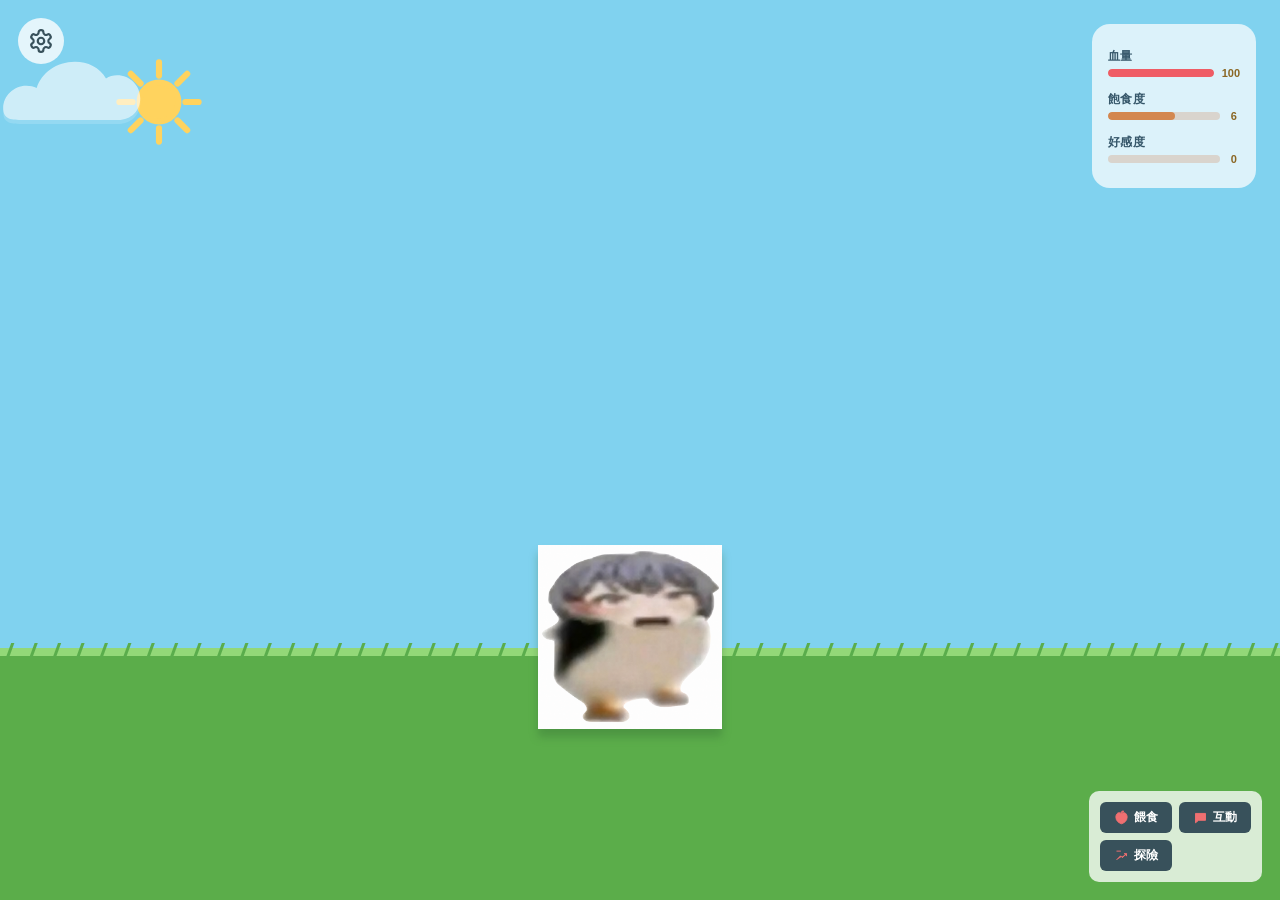
<file: index.html>
<!doctype html>
<html lang="zh-Hant">
  <head>
    <meta charset="UTF-8" />
    <meta name="viewport" content="width=device-width, initial-scale=1.0" />
    <meta name="color-scheme" content="light only" />
    <meta name="supported-color-schemes" content="light" />
    <meta name="theme-color" content="#80d2ef" />
    <meta name="description" content="Gugagame 是一款可愛的企鵝桌寵遊戲：陪企鵝散步、跳躍、餵食，照顧牠的血量、飽食度與好感度，小心別讓牠摔傷。打開瀏覽器就能玩。" />
    <meta name="robots" content="index, follow" />
    <link rel="canonical" href="https://gugagame.luecat.com/" />
    <meta property="og:site_name" content="Gugagame" />
    <meta property="og:title" content="Gugagame" />
    <meta property="og:description" content="Gugagame 是一款可愛的企鵝桌寵遊戲：陪企鵝散步、跳躍、餵食，照顧牠的血量、飽食度與好感度。打開瀏覽器就能玩。" />
    <meta property="og:type" content="website" />
    <meta property="og:url" content="https://gugagame.luecat.com/" />
    <meta property="og:locale" content="zh_TW" />
    <meta property="og:image" content="https://gugagame.luecat.com/image/gugugaga-sing.png" />
    <meta property="og:image:alt" content="Gugagame 的企鵝" />
    <meta name="twitter:card" content="summary" />
    <meta name="twitter:title" content="Gugagame" />
    <meta name="twitter:description" content="可愛的企鵝桌寵遊戲：散步、跳躍、餵食，照顧牠的血量、飽食度與好感度。" />
    <meta name="twitter:image" content="https://gugagame.luecat.com/image/gugugaga-sing.png" />
    <title>Gugagame</title>
    <script type="application/ld+json">
      {
        "@context": "https://schema.org",
        "@graph": [
          {
            "@type": "WebSite",
            "@id": "https://gugagame.luecat.com/#website",
            "name": "Gugagame",
            "alternateName": "GugaGame",
            "url": "https://gugagame.luecat.com/",
            "inLanguage": "zh-Hant",
            "description": "Gugagame 是一款可愛的企鵝桌寵遊戲：陪企鵝散步、跳躍、餵食，照顧牠的血量、飽食度與好感度。打開瀏覽器就能玩。"
          },
          {
            "@type": "VideoGame",
            "name": "Gugagame",
            "url": "https://gugagame.luecat.com/",
            "image": "https://gugagame.luecat.com/image/gugugaga-sing.png",
            "description": "Gugagame 是一款可愛的企鵝桌寵遊戲：陪企鵝散步、跳躍、餵食，照顧牠的血量、飽食度與好感度。打開瀏覽器就能玩。",
            "inLanguage": "zh-Hant",
            "genre": "休閒遊戲",
            "gamePlatform": "Web Browser",
            "applicationCategory": "Game",
            "isAccessibleForFree": true
          }
        ]
      }
    </script>
    <link rel="preload" as="image" href="image/gugugaga-sing.png?v=20260803-13" />
    <link rel="stylesheet" href="style.css?v=20260813-production2" />
  </head>
  <body>
    <main class="world" aria-label="企鵝的草地">
      <button id="settings-button" class="settings-button" type="button" aria-label="開啟設定" aria-controls="settings-menu" aria-expanded="false">
        <svg viewBox="0 0 24 24" aria-hidden="true">
          <path d="M12.2 2h-.4a2 2 0 0 0-2 2v.2a2 2 0 0 1-1 1.7l-.4.3a2 2 0 0 1-2 0l-.2-.1a2 2 0 0 0-2.7.7l-.2.4A2 2 0 0 0 4 9.9l.2.1a2 2 0 0 1 1 1.7v.5a2 2 0 0 1-1 1.8l-.2.1a2 2 0 0 0-.7 2.7l.2.4a2 2 0 0 0 2.7.7l.2-.1a2 2 0 0 1 2 0l.4.3a2 2 0 0 1 1 1.7v.2a2 2 0 0 0 2 2h.4a2 2 0 0 0 2-2v-.2a2 2 0 0 1 1-1.7l.4-.3a2 2 0 0 1 2 0l.2.1a2 2 0 0 0 2.7-.7l.2-.4a2 2 0 0 0-.7-2.7l-.2-.1a2 2 0 0 1-1-1.8v-.5a2 2 0 0 1 1-1.7l.2-.1a2 2 0 0 0 .7-2.7l-.2-.4a2 2 0 0 0-2.7-.7l-.2.1a2 2 0 0 1-2 0l-.4-.3a2 2 0 0 1-1-1.7V4a2 2 0 0 0-2-2Z" />
          <circle cx="12" cy="12" r="3" />
        </svg>
      </button>
      <section id="settings-menu" class="settings-menu" aria-label="設定選單" aria-hidden="true">
        <div class="volume-setting">
          <label for="volume-slider">網頁音量</label>
          <div class="volume-control">
            <input id="volume-slider" type="range" min="0" max="100" step="1" value="100" aria-label="網頁音量" />
            <svg class="volume-icon" viewBox="0 0 24 24" aria-hidden="true">
              <path d="M11 5 6.5 9H3v6h3.5l4.5 4V5Z" />
              <path class="volume-wave volume-wave-inner" d="M14.5 9a4 4 0 0 1 0 6" />
              <path class="volume-wave volume-wave-outer" d="M17.5 6a8 8 0 0 1 0 12" />
              <path class="volume-muted-mark" d="m15 9 6 6m0-6-6 6" />
            </svg>
          </div>
        </div>
        <section class="save-setting" aria-label="存檔碼">
          <label for="save-code">存檔</label>
          <textarea id="save-code" rows="3" maxlength="128" spellcheck="false" autocapitalize="off" autocorrect="off" placeholder="在這裡貼上存檔碼"></textarea>
          <div class="save-actions">
            <button id="copy-save-code" type="button">生成存檔碼</button>
            <button id="import-save-code" type="button">匯入存檔碼</button>
          </div>
          <button id="reset-game" type="button">重新開始</button>
          <p id="save-code-status" class="save-code-status" aria-live="polite"></p>
        </section>
      </section>
      <div class="sky" aria-hidden="true">
        <svg class="celestial sun" viewBox="0 0 100 100" role="presentation"><circle cx="50" cy="50" r="22" /><path d="M50 5v15M50 80v15M5 50h15M80 50h15M18 18l11 11M71 71l11 11M82 18 71 29M29 71 18 82" /></svg>
        <svg class="celestial moon" viewBox="0 0 100 100" role="presentation"><path d="M68 76A34 34 0 0 1 35 22a34 34 0 1 0 33 54Z" /></svg>
        <div id="cloud-layer" class="cloud-layer"></div>
        <template id="cloud-template">
          <svg class="cloud" viewBox="0 0 180 100" role="presentation"><path d="M29 79h119c17 0 28-12 28-27 0-16-13-29-29-29-5 0-10 1-14 4C125 13 110 6 94 6 71 6 52 20 46 39c-4-2-8-3-13-3C17 36 4 49 4 64s11 15 25 15Z" /></svg>
        </template>
      </div>
      <aside class="hud" aria-label="企鵝狀態">
        <div class="hud-row">
          <span class="hud-label">血量</span>
          <div class="stat-meter health" aria-label="血量：滿">
            <div class="stat-track" aria-hidden="true"><div class="stat-fill health-fill"></div></div>
            <strong id="health-value" class="hud-value">100</strong>
          </div>
        </div>
        <div class="hud-row">
          <span class="hud-label">飽食度</span>
          <div class="stat-meter hunger" aria-label="飽食度：60%">
            <div class="stat-track" aria-hidden="true"><div class="stat-fill hunger-fill"></div></div>
            <strong id="hunger-value" class="hud-value">6</strong>
          </div>
        </div>
        <div class="hud-row">
          <span class="hud-label">好感度</span>
          <div class="affection" aria-label="好感度：0%">
            <div class="affection-track" aria-hidden="true">
              <div class="affection-fill"></div>
            </div>
            <strong id="affection-value" class="hud-value">0</strong>
          </div>
        </div>
      </aside>
      <div class="grass" aria-hidden="true"></div>
      <button id="pet" class="pet" aria-label="點擊企鵝讓牠跳躍">
        <img src="image/gugugaga-white.png" alt="企鵝" draggable="false" />
      </button>
      <div id="affection-popups" class="affection-popups" aria-live="polite" aria-atomic="false"></div>
      <dialog id="song-invitation" class="song-invitation" aria-labelledby="song-invitation-title" aria-describedby="song-invitation-message">
        <div class="song-invitation-card">
          <h1 id="song-invitation-title">湊企鵝有事想跟你說</h1>
          <p id="song-invitation-message">要現在前往嗎？</p>
          <div id="song-invitation-actions" class="song-invitation-actions">
            <button id="decline-song-invitation" type="button">不要</button>
            <button id="accept-song-invitation" class="is-primary" type="button">前往</button>
          </div>
          <div id="song-decline-confirmation" class="song-invitation-confirmation" hidden>
            <p>確定拒絕後，這段事件將永久無法再次觸發，歌曲也不會解鎖。</p>
            <div class="song-invitation-actions">
              <button id="back-song-invitation" type="button">返回</button>
              <button id="confirm-decline-song-invitation" class="is-danger" type="button">確定拒絕</button>
            </div>
          </div>
        </div>
      </dialog>
      <section class="feature-panel" aria-label="功能專區">
        <div class="feature-actions">
          <button id="feed-button" type="button" aria-label="餵食企鵝">
            <svg viewBox="0 0 24 24" aria-hidden="true"><path d="M12 6c-4.6-4.3-9 0-9 5.5C3 17.4 8.2 21 12 22c3.8-1 9-4.6 9-10.5C21 6 16.6 1.7 12 6Z" /><path d="M12 6c-1.5-3 1-5 4-4" /></svg>
            <span id="feed-button-label">餵食</span>
          </button>
          <button id="interact-button" type="button" aria-label="與企鵝互動">
            <svg viewBox="0 0 24 24" aria-hidden="true"><path d="M4 5.5h16v11H9l-5 4v-15Z" /><path d="M8 10h8M8 13h5" /></svg>
            <span id="interact-button-label">互動</span>
          </button>
          <button id="adventure-button" type="button" aria-label="開啟探險模式">
            <svg viewBox="0 0 24 24" aria-hidden="true"><path d="m4 19 6.5-6.5 3 3L20 9" /><path d="M16 9h4v4" /><path d="M4 5h7" /></svg>
            <span>探險</span>
          </button>
        </div>
        <div id="food-picker" class="food-picker" aria-label="選擇食物" aria-hidden="true" inert>
          <button type="button" data-food-type="apple" aria-label="蘋果，稀有度 1 星，剩餘 0 個"><span class="food-art food-art-apple" aria-hidden="true"></span><span>蘋果</span><span class="food-rarity" aria-label="稀有度 1 星"><svg class="is-filled" viewBox="0 0 24 24" aria-hidden="true"><path d="m12 2.8 2.8 5.7 6.3.9-4.6 4.5 1.1 6.3-5.6-3-5.6 3 1.1-6.3-4.6-4.5 6.3-.9L12 2.8Z" /></svg></span><small class="food-quantity" aria-hidden="true">×0</small></button>
          <button type="button" data-food-type="stone" aria-label="石頭，稀有度 3 星，剩餘 0 個"><span class="food-art food-art-stone" aria-hidden="true"></span><span>石頭</span><span class="food-rarity" aria-label="稀有度 3 星"><svg class="is-filled" viewBox="0 0 24 24" aria-hidden="true"><path d="m12 2.8 2.8 5.7 6.3.9-4.6 4.5 1.1 6.3-5.6-3-5.6 3 1.1-6.3-4.6-4.5 6.3-.9L12 2.8Z" /></svg><svg class="is-filled" viewBox="0 0 24 24" aria-hidden="true"><path d="m12 2.8 2.8 5.7 6.3.9-4.6 4.5 1.1 6.3-5.6-3-5.6 3 1.1-6.3-4.6-4.5 6.3-.9L12 2.8Z" /></svg><svg class="is-filled" viewBox="0 0 24 24" aria-hidden="true"><path d="m12 2.8 2.8 5.7 6.3.9-4.6 4.5 1.1-6.3-4.6-4.5 6.3-.9L12 2.8Z" /></svg></span><small class="food-quantity" aria-hidden="true">×0</small></button>
        </div>
        <p id="food-empty-hint" class="food-empty-hint" hidden>食物沒了，快去探險模式蒐集吧！</p>
        <div id="interaction-picker" class="interaction-picker" aria-label="選擇互動" aria-hidden="true" inert>
          <button id="singing-button" type="button">唱歌</button>
          <button id="ball-button" type="button">玩球</button>
          <button id="rps-button" type="button">猜拳</button>
          <button id="hide-and-seek-button" type="button">捉迷藏</button>
        </div>
        <div id="singing-picker" class="singing-picker" aria-label="唱歌模式" aria-hidden="true" inert>
          <button id="cancel-singing-button" type="button">取消唱歌</button>
          <button id="singing-song-button" type="button">壱雫空</button>
          <button id="kimi-no-kamisama-song-button" type="button" hidden>君の神様になりたい</button>
        </div>
        <div id="rps-picker" class="rps-picker" aria-label="猜拳模式" aria-hidden="true" inert>
          <button id="end-rps-button" class="rps-end-button" type="button">結束猜拳</button>
          <div class="rps-choices" role="group" aria-label="選擇出拳">
            <button type="button" data-rps-choice="scissors" aria-label="出剪刀"><img src="image/剪刀.png?v=20260804-rps2" alt="" draggable="false" /><span>剪刀</span></button>
            <button type="button" data-rps-choice="rock" aria-label="出石頭"><img src="image/石頭.png?v=20260804-rps2" alt="" draggable="false" /><span>石頭</span></button>
            <button type="button" data-rps-choice="paper" aria-label="出布"><img src="image/布.png?v=20260804-rps2" alt="" draggable="false" /><span>布</span></button>
          </div>
        </div>
      </section>
      <section id="adventure-menu" class="adventure-menu" role="dialog" aria-modal="true" aria-label="探險模式選單" aria-hidden="true" inert>
        <div class="adventure-menu-header">
          <h1>探險模式</h1>
          <button id="close-adventure-menu" type="button">返回</button>
        </div>
        <div class="adventure-grid">
          <button class="adventure-card" type="button" data-adventure-game="catch"><svg class="adventure-card-icon" viewBox="0 0 48 48" aria-hidden="true"><path d="M24 14c-7-7-15 0-13 9 2 10 10 16 13 17 3-1 11-7 13-17 2-9-6-16-13-9Z"/><path d="M24 14c-2-5 1-8 6-8M27 8c4-2 7-1 9 1"/></svg><span>接接樂</span><small>接住天上掉下來的物品</small></button>
          <button class="adventure-card" type="button" data-adventure-game="mining"><svg class="adventure-card-icon" viewBox="0 0 48 48" aria-hidden="true"><path d="M14 10h17v3h5v4h4v18h-5V22h-4v-5H14Z"/><path d="m28 19 4 4-19 19-4-4Z"/></svg><span>挖礦</span><small>長按石頭，挖出好東西</small></button>
          <button class="adventure-card is-locked" type="button" disabled><svg class="adventure-card-icon" viewBox="0 0 48 48" aria-hidden="true"><path d="M8 39h32M11 35V20l13-9 13 9v15M18 35V25h12v10M7 20h34"/><path d="M24 11V6M20 7h8"/></svg><span>神秘地圖</span><small>敬請期待</small></button>
          <button class="adventure-card is-locked" type="button" disabled><svg class="adventure-card-icon" viewBox="0 0 48 48" aria-hidden="true"><path d="M11 8c9 2 16 9 18 18M29 26c2 2 5 3 8 3M12 9 8 5M29 26l8 8M8 43c6-7 10-13 12-19"/><path d="M8 43h12"/></svg><span>神秘地圖</span><small>敬請期待</small></button>
          <button class="adventure-card is-locked" type="button" disabled><svg class="adventure-card-icon" viewBox="0 0 48 48" aria-hidden="true"><path d="m9 39 24-24M20 43 44 19M5 33l10 10M29 5l14 14M12 27l9 9M27 21l9 9"/></svg><span>神秘地圖</span><small>敬請期待</small></button>
          <button class="adventure-card is-locked" type="button" disabled><svg class="adventure-card-icon" viewBox="0 0 48 48" aria-hidden="true"><path d="M24 42V8M24 18C17 8 9 10 7 12c2 8 8 11 17 10M24 26c7-10 15-8 17-6-2 8-8 11-17 10M24 34C17 24 9 26 7 28c2 8 8 11 17 10M24 42c7-10 15-8 17-6-2 8-8 11-17 10"/></svg><span>神秘地圖</span><small>敬請期待</small></button>
        </div>
      </section>
      <section id="catch-game" class="catch-game" role="dialog" aria-modal="true" aria-label="接接樂" aria-hidden="true" inert>
        <div class="catch-sky" aria-hidden="true"></div>
        <div class="catch-ground" aria-hidden="true"></div>
        <div class="catch-hud" aria-live="polite">
          <span class="catch-score"><span class="food-art food-art-apple" aria-hidden="true"></span><strong id="catch-apples">0</strong></span>
          <span class="catch-score"><span class="food-art food-art-stone" aria-hidden="true"></span><strong id="catch-stones">0</strong></span>
        </div>
        <button id="close-catch-game" class="catch-close" type="button">結束</button>
        <div id="catch-field" class="catch-field" aria-label="接接樂遊戲區"></div>
        <button id="catch-penguin" class="catch-penguin" type="button" aria-label="企鵝，左右移動以接住物品"><img src="image/gugugaga-white.png" alt="企鵝" draggable="false" /></button>
        <p class="catch-help">在場景中左右移動，企鵝會跟隨手指或滑鼠</p>
      </section>
      <section id="mining-game" class="mining-game" role="dialog" aria-modal="true" aria-label="挖礦" aria-hidden="true" inert>
        <div class="mining-toolbar"><span id="mining-pick-status" class="mining-pick-status" aria-live="polite">正在抽選鎬子…</span><button id="close-mining-game" type="button">結束</button></div>
        <div id="mining-field" class="mining-field" aria-label="礦坑：輕點移動，長按石頭挖掘">
          <div id="mining-rocks" class="mining-rocks"></div>
          <button id="mining-penguin" class="mining-penguin" type="button" aria-label="拿著鎬子的企鵝"><img id="mining-penguin-image" src="image/gugugaga_木鎬.png" alt="" draggable="false" /></button>
          <p id="mining-result" class="mining-result" aria-live="assertive"></p>
          <p class="mining-help">輕點空地移動，長按石頭挖掘</p>
        </div>
        <div id="mining-pick-roll" class="mining-pick-roll" aria-live="polite">
          <p>抽選本次鎬子</p>
          <img id="mining-pick-roll-image" src="image/木鎬.webp" alt="木鎬" draggable="false" />
          <strong id="mining-pick-roll-name">木鎬</strong>
        </div>
      </section>
      <p id="rps-result" class="rps-result" aria-live="polite" aria-hidden="true">選一個出拳吧</p>
      <section id="ball-game" class="ball-game" role="dialog" aria-modal="true" aria-label="和企鵝玩球" aria-hidden="true" inert>
        <div class="ball-combo" aria-live="polite">連擊數 <strong id="ball-combo-value">0</strong></div>
        <div class="ball-game-bar">
          <button id="close-ball-game" type="button" aria-label="結束玩球">結束</button>
        </div>
        <span id="ball-game-status" class="ball-game-status" aria-live="polite">接住球！</span>
        <canvas id="ball-court" aria-label="玩球場地：移動球拍接住球"></canvas>
        <p class="ball-game-hint">滑鼠或手指左右移動球拍</p>
      </section>
      <section id="hide-and-seek-game" class="hide-and-seek-game" role="dialog" aria-modal="true" aria-label="和企鵝玩捉迷藏" aria-hidden="true" inert>
        <div class="hide-game-toolbar">
          <span id="hide-game-timer" class="hide-game-timer" aria-live="polite">找到企鵝！</span>
          <button id="close-hide-game" type="button" aria-label="結束捉迷藏">結束</button>
        </div>
        <div id="hide-game-board" class="hide-game-board">
          <div id="hide-game-intro" class="hide-game-intro">
            <p>企鵝要躲起來囉！</p>
            <button id="start-hide-game" type="button">開始遊戲</button>
          </div>
          <div id="hide-game-spots" class="hide-game-spots" aria-hidden="true"></div>
          <button id="hide-penguin" class="hide-penguin" type="button" aria-label="找到躲起來的企鵝" disabled>
            <img src="image/gugugaga-white.png" alt="" draggable="false" />
          </button>
          <button id="hide-penguin-hit" class="hide-penguin-hit" type="button" aria-label="點擊企鵝" disabled></button>
          <p id="hide-game-result" class="hide-game-result" aria-live="assertive"></p>
          <div id="hide-game-blackout" class="hide-game-blackout" aria-hidden="true"><span>企鵝正在躲起來…</span></div>
        </div>
      </section>
      <section id="death-screen" class="death-screen" role="dialog" aria-modal="true" aria-hidden="true" aria-labelledby="death-title" inert>
        <div class="death-content">
          <h1 id="death-title">你死了</h1>
          <p id="death-cause">企鵝從太高的地方摔了下來</p>
          <button id="restart-button" type="button">重新開始</button>
        </div>
      </section>
    </main>
    <script>
      (() => {
        const hour = new Date().getHours();
        document.body.classList.toggle("is-night", hour < 6 || hour >= 18);
      })();
    </script>
    <script src="app.js?v=20260813-production2"></script>
  </body>
</html>
</file>
<file: style.css>
html { color-scheme: only light; }
* { box-sizing: border-box; }
button, .feature-link { -webkit-tap-highlight-color: transparent; }
button { -webkit-appearance: none; appearance: none; }
body { margin: 0; overflow: hidden; overscroll-behavior: none; background: #8ed7f4; font-family: sans-serif; transition: background .8s ease; }
.world { position: relative; width: 100vw; height: 100vh; height: 100dvh; overflow: hidden; }
.settings-button { position: absolute; z-index: 12; top: 18px; left: 18px; display: grid; place-items: center; width: 46px; height: 46px; padding: 10px; border: 0; border-radius: 50%; background: #ffffffc9; color: #38515b; cursor: pointer; transition: background .2s ease, transform .2s ease; }
.settings-button[hidden] { display: none; }
.settings-button:hover { background: #ffffffe8; }
.settings-button:active { transform: scale(.94); }
.settings-button:focus-visible { outline: 3px solid #38515b; outline-offset: 3px; }
.settings-button svg { width: 100%; height: 100%; fill: none; stroke: currentColor; stroke-width: 2; stroke-linecap: round; stroke-linejoin: round; transition: transform .35s ease; }
.settings-menu { position: absolute; z-index: 11; top: 76px; left: 18px; width: min(380px, calc(100vw - 36px)); height: min(55vh, 460px); padding: 16px; overflow-y: auto; visibility: hidden; opacity: 0; border: 1px solid #ffffff8c; border-radius: 18px; background: #ffffff80; box-shadow: 0 16px 40px #38515b2b; backdrop-filter: blur(12px); -webkit-backdrop-filter: blur(12px); transition: opacity .25s ease, visibility 0s linear .25s; }
.volume-setting { display: grid; width: 100%; gap: 8px; margin-bottom: 18px; padding-bottom: 17px; border-bottom: 1px solid #38515b2b; color: #38515b; }
.volume-setting label { font-size: 13px; font-weight: 800; letter-spacing: .03em; }
.volume-control { display: flex; align-items: center; width: 100%; gap: 13px; }
.volume-control input[type="range"] { flex: 1 1 auto; min-width: 0; height: 28px; margin: 0; accent-color: #38515b; cursor: pointer; }
.volume-control input[type="range"]:focus-visible { outline: 3px solid #38515b; outline-offset: 3px; border-radius: 99px; }
.volume-icon { flex: 0 0 25px; width: 25px; height: 25px; fill: #38515b; stroke: #38515b; stroke-width: 1.8; stroke-linecap: round; stroke-linejoin: round; }
.volume-icon .volume-wave, .volume-icon .volume-muted-mark { fill: none; }
.volume-icon .volume-muted-mark { display: none; }
.volume-control.is-muted .volume-wave { display: none; }
.volume-control.is-muted .volume-muted-mark { display: block; }
.save-setting { display: grid; gap: 8px; margin-bottom: 18px; padding-bottom: 17px; border-bottom: 1px solid #38515b2b; color: #38515b; }
.save-setting > label { font-size: 13px; font-weight: 800; letter-spacing: .03em; }
.save-setting textarea { width: 100%; height: 96px; resize: vertical; padding: 13px 10px; border: 1px solid #38515b66; border-radius: 8px; background: #ffffffc9; color: #243f4d; font: 700 13px/1.45 ui-monospace, SFMono-Regular, Menlo, monospace; letter-spacing: .04em; text-align: left; }
.save-setting textarea:focus-visible, .save-setting button:focus-visible { outline: 3px solid #38515b; outline-offset: 2px; }
.save-actions { display: grid; grid-template-columns: repeat(2, minmax(0, 1fr)); gap: 8px; }
.save-setting button { min-height: 36px; padding: 7px 9px; border: 0; border-radius: 7px; background: #38515b; color: white; cursor: pointer; font: inherit; font-size: 12px; font-weight: 800; }
.save-code-status { min-height: 1.35em; margin: 0; color: #38515b; font-size: 11px; font-weight: 700; line-height: 1.35; }
.save-code-status.is-error { color: #a23f3f; }
body.settings-open .settings-button svg { transform: rotate(90deg); }
body.settings-open .settings-menu { visibility: visible; opacity: 1; transition-delay: 0s; }
body.settings-open .hud, body.settings-open .feature-panel { visibility: hidden; opacity: 0; pointer-events: none; }
body.settings-open .pet { pointer-events: none; }
body.feeding-mode .pet { pointer-events: none; }
.sky { position: absolute; inset: 0 0 28%; background: #80d2ef; transition: background .8s ease; }
.celestial { position: absolute; top: 9%; left: 9%; width: clamp(52px, 7vw, 88px); transition: opacity .8s ease, transform .8s ease; }
.sun { fill: #ffd35e; stroke: #ffd35e; stroke-width: 7; stroke-linecap: round; } .moon { left: 10%; fill: #f3f1ce; opacity: 0; transform: translateY(15px); }
.cloud-layer { position: absolute; inset: 0; overflow: hidden; pointer-events: none; }
.cloud { position: absolute; left: 0; width: var(--cloud-width, 140px); fill: #fff; opacity: .62; filter: drop-shadow(0 4px 0 #ffffff40); animation: cloud-cross 60s linear infinite; }
.hud { position: absolute; z-index: 3; top: 24px; right: 24px; width: 164px; height: 164px; padding: 16px; display: grid; align-content: center; justify-items: stretch; gap: 12px; border: 0; border-radius: 18px; background: #ffffffb8; transition: opacity .2s ease, visibility .2s ease; }
.hud-row { display: grid; width: 100%; justify-items: start; gap: 2px; } .hud-label { justify-self: start; color: #36576a; font-size: 12px; font-weight: 800; letter-spacing: .04em; text-align: left; } .hud-value { min-width: 2ch; color: #8a6623; font-size: 11px; text-align: center; }
.stat-meter, .affection { display: flex; align-items: center; gap: 8px; width: 100%; }
.stat-track { flex: 1; min-width: 0; width: 100%; height: 8px; border-radius: 99px; background: #d9d4cd; overflow: hidden; }
.stat-fill { height: 100%; border-radius: inherit; transition: width .22s ease; }
.health-fill { width: 100%; background: #ef5c65; }
.hunger-fill { width: 60%; background: #d3874f; }
.affection-track { flex: 1; min-width: 0; height: 8px; border-radius: 99px; background: #d9d4cd; overflow: hidden; }
.affection-fill { width: 40%; height: 100%; border-radius: inherit; background: #f2bd4a; transition: width .22s ease; }
.affection-popups { position: fixed; z-index: 95; inset: 0; pointer-events: none; overflow: hidden; }
.affection-popup { position: absolute; margin: 0; color: #111; font-size: clamp(14px, 2.4vw, 19px); font-weight: 900; line-height: 1; opacity: 0; text-shadow: none; transform: translate(-50%, 8px) scale(.82); transition: opacity .16s ease-out, transform 1.9s ease-out; }
.affection-popup.is-visible { opacity: 1; transform: translate(-50%, -52px) scale(1); }
.affection-popup.is-fading { opacity: 0; }
body.is-night .affection-popup, body.mining-mode .affection-popup { color: #fff; }
.grass { position: absolute; inset: 72% 0 0; background: #5bad4a; border-top: 8px solid #93d878; transition: background .8s ease, border-color .8s ease; }
.grass::before { content: ""; position: absolute; inset: -13px 0 auto; height: 15px; background: repeating-linear-gradient(110deg, transparent 0 10px, #5aad4c 11px 13px, transparent 14px 22px); }
.pet { position: absolute; left: 42%; bottom: 19%; width: clamp(117px, 16.2vw, 184.5px); padding: 0; border: 0; outline: 0; background: transparent; cursor: grab; touch-action: none; user-select: none; -webkit-user-select: none; -webkit-touch-callout: none; transition: left 1.1s ease-in-out; }
.pet img { display: block; width: 100%; aspect-ratio: 1; object-fit: cover; border: 0; box-shadow: none; pointer-events: none; user-select: none; -webkit-user-select: none; -webkit-user-drag: none; -webkit-touch-callout: none; filter: drop-shadow(0 8px 4px #2f673355); }
.pet.walking img { animation: waddle .32s ease-in-out infinite alternate; }
.pet.facing-left { transform: scaleX(-1); }
.pet.jumping { animation: jump .6s cubic-bezier(.28,.84,.55,1) both; pointer-events: none; }
.pet.spinning { animation: spin .7s ease-in-out both; pointer-events: none; }
.pet.crazy-flying { z-index: 7; animation: crazy-fly var(--crazy-duration, 3643ms) cubic-bezier(.36,.07,.19,.97) both; pointer-events: none; }
.pet.feeding-chasing { transition: left .38s linear; }
.pet.feeding-running-away { transition: left .55s ease-in; }
.pet.stone-greeting { transition: none; }
.pet.dragging { z-index: 6; cursor: grabbing; transition: none; }
.pet.falling { z-index: 6; transition: none; }
.pet.hurt img, .catch-penguin.hurt img { animation: hurt-flash .62s ease-out; }
.world.is-dying::after { content: ""; position: fixed; inset: 0; z-index: 40; pointer-events: none; background: #b00000b8; animation: death-flash .18s ease-out both; }
.pet.death-jumpscare { position: fixed; z-index: 50; left: 50% !important; top: 50% !important; bottom: auto !important; width: min(135vw, 135vh, 1050px); pointer-events: none; transition: none; animation: death-jumpscare .38s cubic-bezier(.05,.95,.12,1) both; }
.pet.death-jumpscare img { filter: sepia(.35) saturate(1.8) hue-rotate(315deg) contrast(1.08) drop-shadow(0 18px 18px #31000088); }
.death-screen { position: fixed; inset: 0; z-index: 60; display: grid; place-items: center; padding: 24px; visibility: hidden; opacity: 0; pointer-events: none; background: #750000c9; color: white; text-align: center; transition: opacity .22s ease, visibility 0s linear .22s; }
.death-screen.is-visible { visibility: visible; opacity: 1; pointer-events: auto; transition-delay: 0s; }
.death-content { width: min(520px, calc(100vw - 48px)); margin-inline: auto; display: grid; justify-items: center; text-align: center; }
.death-content h1 { width: 100%; margin: 0 0 16px; text-align: center; font-size: clamp(56px, 12vw, 112px); line-height: .95; font-weight: 900; letter-spacing: .02em; text-shadow: 0 3px 0 #3e0000; }
.death-content p { margin: 0 0 30px; font-size: clamp(15px, 2.5vw, 21px); font-weight: 700; }
.death-content button { justify-self: center; width: min(280px, 100%); min-height: 48px; padding: 12px 20px; border: 0; border-radius: 2px; background: #555; color: white; cursor: pointer; font: inherit; font-size: 16px; font-weight: 800; }
.death-content button:focus-visible { outline: 3px solid white; outline-offset: 4px; }
.feature-panel { position: absolute; z-index: 4; right: 18px; bottom: 18px; display: grid; gap: 7px; padding: 11px; border-radius: 10px; background: #ffffffc4; color: #38515b; font-size: 12px; font-weight: 700; transition: opacity .2s ease, visibility .2s ease; }
.feature-panel button, .feature-panel .feature-link { min-height: 0; padding: 7px 9px; border: 0; border-radius: 6px; background: #38515b; color: white; cursor: pointer; font: inherit; font-weight: inherit; text-decoration: none; touch-action: manipulation; }
.feature-panel button, .feature-panel .feature-link { display: flex; align-items: center; justify-content: center; gap: 5px; } .feature-panel button svg, .feature-panel .feature-link svg { width: 15px; height: 15px; fill: #ef6f71; stroke: #ef6f71; stroke-width: 1.5; }
.feature-panel .feature-link:focus-visible { outline: 3px solid #38515b; outline-offset: 3px; }
.feature-actions { display: grid; grid-template-columns: repeat(2, minmax(72px, 1fr)); gap: 7px; }
.adventure-menu { position: fixed; z-index: 80; inset: 0; display: grid; grid-template-rows: auto 1fr; gap: clamp(18px, 4vh, 42px); padding: max(24px, env(safe-area-inset-top)) max(24px, env(safe-area-inset-right)) max(24px, env(safe-area-inset-bottom)) max(24px, env(safe-area-inset-left)); background: #b9e8f7; color: #111; visibility: hidden; opacity: 0; pointer-events: none; transition: opacity .2s ease, visibility 0s linear .2s; }
body.adventure-menu-open .adventure-menu { visibility: visible; opacity: 1; pointer-events: auto; transition-delay: 0s; }
body.adventure-menu-open .world > :not(.adventure-menu) { visibility: hidden; pointer-events: none; }
.adventure-menu-header { display: flex; align-items: center; justify-content: space-between; gap: 18px; }
.adventure-menu h1 { margin: 0; font-size: clamp(26px, 5vw, 46px); letter-spacing: .06em; }
.adventure-menu-header button, .adventure-card { border: 2px solid #111; border-radius: 4px; background: #fff; color: #111; font: inherit; cursor: pointer; }
.adventure-menu-header button { min-width: 92px; min-height: 44px; font-weight: 800; }
.adventure-menu-header button:focus-visible, .adventure-card:focus-visible { outline: 3px solid #111; outline-offset: 4px; }
.adventure-grid { display: grid; grid-template-columns: repeat(3, minmax(0, 1fr)); grid-template-rows: repeat(2, minmax(0, 1fr)); gap: clamp(12px, 2vw, 24px); min-height: 0; }
.adventure-card { display: grid; place-content: center; justify-items: center; gap: 8px; min-height: 0; padding: clamp(12px, 2vw, 28px); text-align: center; transition: transform .15s ease, background .15s ease; }
.adventure-card:not(:disabled):hover { background: #f4ffff; transform: translateY(-3px); }
.adventure-card-icon { width: clamp(34px, 6vw, 72px); height: clamp(34px, 6vw, 72px); fill: none; stroke: #111; stroke-width: 2.5; stroke-linecap: round; stroke-linejoin: round; }
.adventure-card > span:not(.adventure-card-icon) { font-size: clamp(18px, 3vw, 30px); font-weight: 900; }
.adventure-card small { font-size: clamp(11px, 1.5vw, 15px); font-weight: 700; }
.adventure-card.is-locked { opacity: .56; cursor: not-allowed; }
.catch-game { position: fixed; z-index: 90; inset: 0; overflow: hidden; visibility: hidden; opacity: 0; pointer-events: none; background: #80d2ef; transition: opacity .2s ease, visibility 0s linear .2s; touch-action: none; }
body.catch-mode .catch-game { visibility: visible; opacity: 1; pointer-events: auto; transition-delay: 0s; }
body.catch-mode .world > .hud { z-index: 91; visibility: visible; opacity: 1; pointer-events: none; }
.catch-sky { position: absolute; inset: 0 0 20%; background: #80d2ef; }
.catch-ground { position: absolute; inset: 80% 0 0; background: #5bad4a; border-top: 8px solid #93d878; }
.catch-field { position: absolute; inset: 0; overflow: hidden; }
.catch-hud { position: absolute; z-index: 3; top: max(16px, env(safe-area-inset-top)); left: max(16px, env(safe-area-inset-left)); display: flex; align-items: center; gap: 14px; padding: 10px 14px; border-radius: 4px; background: #fff; color: #111; font-size: clamp(18px, 3vw, 28px); font-weight: 900; }
.catch-score { display: inline-flex; align-items: center; gap: 8px; min-width: 62px; }
.catch-score .food-art { transform: scale(1.15); }
.catch-close { position: absolute; z-index: 3; top: calc(max(16px, env(safe-area-inset-top)) + 64px); left: max(16px, env(safe-area-inset-left)); min-width: 88px; min-height: 44px; padding: 8px 16px; border: 0; border-radius: 4px; background: #e44242; color: #fff; font: inherit; font-weight: 900; cursor: pointer; }
.catch-close:focus-visible { outline: 3px solid #111; outline-offset: 4px; }
.catch-penguin { position: absolute; z-index: 2; left: 50%; bottom: 9%; width: clamp(105px, 14vw, 175px); padding: 0; transform: translateX(-50%); border: 0; background: transparent; cursor: grab; touch-action: none; }
.catch-penguin img { display: block; width: 100%; filter: drop-shadow(0 8px 4px #2f673355); pointer-events: none; }
.catch-item { position: absolute; z-index: 1; display: grid; place-items: center; width: 54px; height: 54px; border: 0; border-radius: 50%; background: #fff8; font-size: 34px; line-height: 1; animation: catch-fall var(--catch-duration) linear forwards; }
.catch-item .food-art { transform: scale(1.35); }
.catch-item-bomb { font-size: 30px; }
.bomb-art { position: relative; display: block; width: 30px; height: 30px; border-radius: 50%; background: #242424; box-shadow: inset 5px 4px 0 #ffffff38, 0 2px 0 #111; }
.bomb-art::before { content: ""; position: absolute; left: 13px; top: -7px; width: 7px; height: 10px; border-radius: 2px 2px 0 0; background: #5d4037; transform: rotate(18deg); }
.bomb-art::after { content: ""; position: absolute; left: 19px; top: -11px; width: 7px; height: 7px; border-radius: 50%; background: #f5b942; box-shadow: 5px -3px 0 -1px #f0744c; }
.catch-explosion { position: absolute; z-index: 4; width: 74px; height: 60px; border-radius: 46% 54% 48% 52% / 58% 50% 50% 42%; pointer-events: none; transform: translate(-50%, -50%) scale(.25); background: radial-gradient(circle at 50% 58%, #fff9c8 0 13%, #ffd34b 14% 28%, #f47a34 29% 46%, #d94a32 47% 61%, transparent 62%), radial-gradient(circle at 22% 68%, #f26a32 0 19%, transparent 20%), radial-gradient(circle at 78% 66%, #f26a32 0 18%, transparent 19%), radial-gradient(circle at 50% 20%, #ffb53e 0 20%, transparent 21%); filter: drop-shadow(0 3px 3px #a52f2780); animation: catch-explosion .36s cubic-bezier(.18,.8,.35,1) forwards; }
.catch-explosion::before, .catch-explosion::after { content: ""; position: absolute; display: block; border-radius: 50%; background: #e95131; }
.catch-explosion::before { width: 20px; height: 20px; left: 3px; top: 22px; box-shadow: 47px 2px 0 #e95131, 21px -17px 0 #f58a35; }
.catch-explosion::after { width: 14px; height: 14px; left: 29px; bottom: -3px; box-shadow: -16px -1px 0 #f06a32, 18px 0 #f06a32; }
.catch-help { position: absolute; z-index: 3; bottom: max(8px, env(safe-area-inset-bottom)); left: 50%; width: max-content; max-width: none; margin: 0; transform: translateX(-50%); color: #111; font-size: clamp(9px, 1.7vw, 15px); font-weight: 800; text-align: center; white-space: nowrap; }
@keyframes catch-fall { from { transform: translateY(-70px) rotate(0deg); } to { transform: translateY(110vh) rotate(360deg); } }
@keyframes catch-explosion { 0% { opacity: 0; transform: translate(-50%, -45%) scale(.25); } 22% { opacity: 1; transform: translate(-50%, -50%) scale(.9); } 100% { opacity: 0; transform: translate(-50%, -54%) scale(1.08); } }
.food-picker, .interaction-picker { display: none; grid-template-columns: repeat(2, minmax(72px, 1fr)); gap: 7px; }
.food-empty-hint { margin: 0; color: #38515b; font-size: 11px; font-weight: 800; line-height: 1.35; text-align: center; }
.food-empty-hint { display: none; }
body:not(.feeding-mode):not(.interaction-mode) .food-empty-hint:not([hidden]) { display: block; }
body.feeding-mode .food-picker { display: grid; }
body.feeding-mode #feed-button { background: #b45b5b; }
body.feeding-mode .feature-actions { grid-template-columns: 1fr; }
body.feeding-mode #interact-button { display: none; }
body.feeding-mode #adventure-button { display: none; }
.interaction-picker button { min-height: 0; padding: 7px 9px; background: #52747f; }
body.interaction-mode .interaction-picker { display: grid; }
body.interaction-mode .feature-actions { grid-template-columns: 1fr; }
body.interaction-mode #feed-button { display: none; }
body.interaction-mode #adventure-button { display: none; }
body.interaction-mode #interact-button { background: #b45b5b; }
.singing-picker { display: none; grid-template-columns: minmax(0, 1fr); width: 100%; gap: 7px; }
.singing-picker button { width: 100%; min-height: 0; padding: 7px 9px; background: #52747f; }
.singing-picker #cancel-singing-button { background: #b45b5b; }
.singing-picker button[hidden] { display: none; }
.singing-picker button:disabled { opacity: .42; cursor: not-allowed; }
.singing-picker .is-first-unlock { position: relative; z-index: 1; background: #d59a25; color: #111; animation: song-first-unlock 1.05s ease-in-out infinite alternate; }
body.singing-mode .feature-actions, body.singing-mode .food-picker, body.singing-mode .interaction-picker { display: none; }
body.singing-mode .singing-picker { display: grid; }
body.singing-mode .pet { display: block; visibility: visible; opacity: 1; }
.rps-picker { display: none; width: min(330px, calc(100vw - 36px)); gap: 7px; }
body.rps-mode .feature-actions, body.rps-mode .food-picker, body.rps-mode .interaction-picker, body.rps-mode .singing-picker { display: none; }
body.rps-mode .rps-picker { display: grid; }
.rps-end-button { min-height: 42px; background: #b45b5b !important; }
.rps-result { position: absolute; z-index: 5; top: 22%; left: 50%; width: min(620px, calc(100vw - 48px)); margin: 0; padding: 14px 20px; transform: translateX(-50%); visibility: hidden; opacity: 0; border-radius: 12px; background: #ffffffc9; box-shadow: 0 10px 24px #38515b36; color: #38515b; font-size: clamp(20px, 4vw, 34px); font-weight: 900; line-height: 1.3; text-align: center; text-shadow: 0 2px 0 #ffffff; transition: opacity .18s ease, visibility 0s linear .18s; }
.rps-user-result { color: #e2b629; text-shadow: none; -webkit-text-stroke: 3px #111; paint-order: stroke fill; }
body.rps-mode .rps-result { visibility: visible; opacity: 1; transition-delay: 0s; }
.ball-game { position: fixed; z-index: 70; inset: 0; display: block; visibility: hidden; opacity: 0; pointer-events: none; background: #71c981; transition: opacity .2s ease, visibility 0s linear .2s; touch-action: none; }
body.ball-mode .ball-game { visibility: visible; opacity: 1; pointer-events: auto; transition-delay: 0s; }
.ball-combo { position: absolute; z-index: 1; top: max(16px, env(safe-area-inset-top)); left: max(16px, env(safe-area-inset-left)); padding: 10px 14px; border-radius: 10px; background: #ffffffc4; color: #38515b; font-size: clamp(15px, 2.8vw, 21px); font-weight: 900; text-shadow: 0 1px #fff; }
.ball-combo strong { color: #b45b5b; font-size: 1.15em; }
.ball-game-bar { position: absolute; z-index: 1; right: max(16px, env(safe-area-inset-right)); bottom: max(16px, env(safe-area-inset-bottom)); display: grid; place-items: center; width: clamp(100px, 12vw, 118px); height: clamp(68px, 8.5vw, 78px); padding: 12px; border-radius: 12px; background: #ffffffc4; }
.ball-game-bar button { width: 100%; min-height: 40px; padding: 6px 8px; border: 0; border-radius: 6px; background: #b45b5b; color: #fff; font: inherit; font-weight: 800; cursor: pointer; touch-action: manipulation; }
.ball-game-bar button:focus-visible { outline: 3px solid #274f60; outline-offset: 3px; }
.ball-game-status { position: absolute; width: 1px; height: 1px; overflow: hidden; clip: rect(0 0 0 0); white-space: nowrap; }
#ball-court { display: block; width: 100%; height: 100%; margin: 0; background: #69bd7d; touch-action: none; }
.ball-game-hint { display: none; }
.hide-and-seek-game { position: fixed; z-index: 70; inset: 0; display: block; visibility: hidden; opacity: 0; pointer-events: none; background: #58a947; transition: opacity .2s ease, visibility 0s linear .2s; }
body.hide-and-seek-mode .hide-and-seek-game { visibility: visible; opacity: 1; pointer-events: auto; transition-delay: 0s; }
.hide-game-toolbar { position: absolute; z-index: 6; inset: max(16px, env(safe-area-inset-top)) max(16px, env(safe-area-inset-right)) auto max(16px, env(safe-area-inset-left)); display: flex; align-items: center; justify-content: space-between; gap: 12px; pointer-events: none; }
.hide-game-timer, .hide-game-toolbar button { border-radius: 10px; background: #ffffffce; color: #38515b; font: inherit; font-size: clamp(15px, 2.8vw, 21px); font-weight: 900; box-shadow: 0 6px 16px #255c2952; }
.hide-game-timer { padding: 10px 14px; }
.hide-game-timer[hidden] { display: none; }
.hide-game-toolbar button { min-height: 42px; margin-left: auto; padding: 8px 14px; border: 0; background: #b45b5b; color: #fff; cursor: pointer; pointer-events: auto; }
.hide-game-toolbar button:focus-visible, .hide-game-intro button:focus-visible, .hide-penguin:focus-visible { outline: 3px solid #fff; outline-offset: 4px; }
.hide-game-board { position: absolute; inset: 0; overflow: hidden; background: linear-gradient(#62b84f, #56a946); isolation: isolate; }
.hide-game-board::before, .hide-game-board::after { content: ""; position: absolute; inset: 0; pointer-events: none; }
.hide-game-board::before { opacity: .32; background-image: linear-gradient(72deg, transparent 44%, #3f8e3b 46% 49%, transparent 51%), linear-gradient(108deg, transparent 45%, #8bd061 47% 50%, transparent 52%); background-position: 0 0, 11px 8px; background-size: 31px 27px, 37px 33px; }
.hide-game-board::after { opacity: .16; background-image: radial-gradient(ellipse at center, #286f35 0 1px, transparent 1.7px); background-size: 23px 21px; background-position: 7px 5px; }
.hide-game-intro { position: absolute; z-index: 5; top: 50%; left: 50%; display: grid; justify-items: center; gap: 18px; width: min(360px, calc(100vw - 48px)); padding: 26px 24px; border: 2px solid #ffffff92; border-radius: 20px; background: #ffffffc7; box-shadow: 0 15px 36px #225e2f54; color: #38515b; text-align: center; transform: translate(-50%, -50%); }
.hide-game-intro[hidden] { display: none; }
.hide-game-intro p { margin: 0; font-size: clamp(22px, 4vw, 32px); font-weight: 900; }
.hide-game-intro button { min-width: 176px; min-height: 48px; padding: 10px 18px; border: 0; border-radius: 10px; background: #52747f; color: #fff; cursor: pointer; font: inherit; font-weight: 900; }
.hide-game-spots { position: absolute; inset: 0; z-index: 2; }
.hide-spot { position: absolute; left: var(--spot-x); top: var(--spot-y); width: var(--spot-size); height: calc(var(--spot-size) * .88); transform: translate(-50%, -50%); pointer-events: none; }
.hide-spot::before, .hide-spot::after { content: ""; position: absolute; z-index: 2; display: block; }
.hide-spot.boulder::before { inset: 18% 0 0; border-radius: 48% 52% 42% 58% / 58% 45% 55% 42%; background: linear-gradient(145deg, #d2dedc 0 19%, #8fa2a3 20% 65%, #60767a 66%); box-shadow: inset 8px 5px 0 #ffffff55, inset -8px -7px 0 #304c4b45, 0 10px 7px #2866325e; }
.hide-spot.boulder::after { left: 27%; top: 38%; width: 29%; height: 12%; border-radius: 50%; background: #ecf2ee75; transform: rotate(-18deg); }
.hide-spot.hut::before { left: 13%; top: 40%; width: 74%; height: 60%; border: 4px solid #70503b; border-radius: 5px; background: repeating-linear-gradient(0deg, #d99556 0 8px, #c77b45 9px 11px); box-shadow: inset 0 0 0 3px #f4c27b88, 0 8px 6px #2866325e; }
.hide-spot.hut::after { left: 8%; top: 0; width: 84%; height: 42%; clip-path: polygon(50% 0, 100% 100%, 0 100%); background: linear-gradient(135deg, #9d5543, #663d3a); filter: drop-shadow(0 3px 0 #542e2d); }
.hide-spot.bush::before { inset: 2% 4% 3%; background: linear-gradient(#274f2b, #274f2b) 5% 48% / 9% 45% no-repeat, linear-gradient(#315f31, #315f31) 16% 27% / 8% 66% no-repeat, linear-gradient(#3e7138, #3e7138) 28% 53% / 10% 40% no-repeat, linear-gradient(#315f31, #315f31) 40% 2% / 9% 91% no-repeat, linear-gradient(#477b3d, #477b3d) 52% 37% / 10% 56% no-repeat, linear-gradient(#294f2c, #294f2c) 65% 22% / 9% 71% no-repeat, linear-gradient(#3b6e37, #3b6e37) 78% 45% / 11% 48% no-repeat, linear-gradient(#28512c, #28512c) 91% 16% / 8% 77% no-repeat, linear-gradient(#315f31, #315f31) 8% 62% / 38% 9% no-repeat, linear-gradient(#3e7138, #3e7138) 43% 55% / 41% 10% no-repeat; filter: drop-shadow(0 7px 0 #28663252); image-rendering: pixelated; }
.hide-spot.bush::after { inset: 8% 9% 10%; background: linear-gradient(#568c49, #568c49) 13% 51% / 7% 34% no-repeat, linear-gradient(#477d40, #477d40) 26% 36% / 7% 49% no-repeat, linear-gradient(#5b904c, #5b904c) 45% 18% / 7% 67% no-repeat, linear-gradient(#467b3d, #467b3d) 58% 49% / 8% 36% no-repeat, linear-gradient(#538848, #538848) 73% 34% / 7% 51% no-repeat, linear-gradient(#426f3b, #426f3b) 87% 54% / 7% 31% no-repeat, linear-gradient(#487d40, #487d40) 18% 70% / 54% 8% no-repeat; image-rendering: pixelated; }
.hide-penguin { position: absolute; z-index: 1; display: none; width: clamp(56px, 7.5vw, 92px); padding: 0; border: 0; background: transparent; cursor: default; pointer-events: none; transform: translate(-50%, -50%); touch-action: manipulation; }
.hide-penguin img { display: block; width: 100%; filter: drop-shadow(0 7px 3px #1d522f80); }
.hide-penguin.is-visible { display: block; }
.hide-penguin-hit { position: absolute; z-index: 3; display: none; width: clamp(56px, 7.5vw, 92px); aspect-ratio: 1; padding: 0; border: 0; border-radius: 50%; background: transparent; cursor: default; transform: translate(-50%, -50%); touch-action: manipulation; }
.hide-penguin-hit.is-visible { display: block; }
.hide-game-blackout { position: absolute; z-index: 4; inset: 0; display: grid; place-items: center; background: #050705; color: #fff; font-size: clamp(21px, 4vw, 34px); font-weight: 900; letter-spacing: .04em; transition: opacity .28s ease, visibility 0s linear .28s; }
.hide-game-blackout[aria-hidden="true"] { visibility: hidden; opacity: 0; pointer-events: none; }
.hide-game-blackout.is-covering { visibility: visible; opacity: 1; transition: none; }
.hide-game-result { position: absolute; z-index: 5; top: 50%; left: 50%; width: 100%; margin: 0; color: #f2bd4a; font-size: clamp(56px, 13vw, 142px); font-weight: 1000; letter-spacing: .04em; line-height: .9; text-align: center; -webkit-text-stroke: clamp(2px, .45vw, 6px) #111; paint-order: stroke fill; filter: drop-shadow(-5px 2px 0 #fff); transform: translate(-50%, -50%) scale(.4); opacity: 0; pointer-events: none; }
.hide-game-result.is-visible { animation: hide-result-pop .48s cubic-bezier(.18,.9,.32,1.22) both; }
.hide-game-result.is-lost { color: #ef5c65; }
.mining-game { position: fixed; z-index: 76; inset: 0; visibility: hidden; opacity: 0; pointer-events: none; overflow: hidden; background: #17110d; color: #fff4d3; transition: opacity .2s ease, visibility 0s linear .2s; }
body.mining-mode .mining-game { visibility: visible; opacity: 1; pointer-events: auto; transition-delay: 0s; }
.mining-toolbar { position: absolute; z-index: 8; inset: max(16px, env(safe-area-inset-top)) max(16px, env(safe-area-inset-right)) auto max(16px, env(safe-area-inset-left)); display: flex; align-items: center; justify-content: space-between; gap: 12px; pointer-events: none; }
.mining-pick-status, .mining-toolbar button { border: 1px solid #f4d39266; border-radius: 8px; background: #21160fdf; box-shadow: 0 5px 16px #0008; font: inherit; font-size: clamp(14px, 2.4vw, 19px); font-weight: 900; }
.mining-pick-status { padding: 10px 13px; }
.mining-toolbar button { min-height: 42px; padding: 8px 14px; border-color: #d47b54; color: #fff; cursor: pointer; pointer-events: auto; }
.mining-field { position: absolute; inset: 0; overflow: hidden; background: #21140d url("image/mining-background-v3.png") center / cover no-repeat; isolation: isolate; touch-action: none; user-select: none; -webkit-user-select: none; -webkit-touch-callout: none; }
.mining-rocks { position: absolute; z-index: 5; inset: 0; }
.mining-rock { position: absolute; left: var(--rock-x); top: var(--rock-y); display: grid; place-items: center; width: var(--rock-size); aspect-ratio: 1.15; padding: 0; border: 0; outline: none; background: transparent; cursor: pointer; transform: translate(-50%, -50%); touch-action: none; user-select: none; -webkit-user-select: none; -webkit-touch-callout: none; -webkit-tap-highlight-color: transparent; }
.mining-rock:focus-visible { border-radius: 50%; outline: 3px solid #f2c66f; outline-offset: 3px; }
.mining-rock .food-art-stone { width: 43%; height: 34%; margin: 0; filter: drop-shadow(0 10px 5px #0009); transform: scale(1.9) rotate(-5deg); }
.mining-rock::after { content: ""; position: absolute; inset: 18%; opacity: 0; background: linear-gradient(55deg, transparent 46%, #fff7df 48% 51%, transparent 53%), linear-gradient(-48deg, transparent 45%, #fff7df 47% 50%, transparent 52%), linear-gradient(0deg, transparent 45%, #fff7df 47% 50%, transparent 52%); transition: opacity .1s; }
.mining-rock.is-breaking { animation: mining-rock-shake .43s steps(2, end); } .mining-rock.is-breaking::after { opacity: 1; }
.mining-penguin { position: absolute; z-index: 6; width: clamp(100px, 16vw, 170px); padding: 0; border: 0; background: none; cursor: default; transform: translate(-50%, -50%); transition: left .32s ease, top .32s ease; pointer-events: none; }
.mining-penguin img { display: block; width: 100%; filter: drop-shadow(0 11px 5px #000a); }
.mining-pick-roll { position: absolute; z-index: 20; inset: 0; display: grid; place-content: center; justify-items: center; gap: clamp(14px, 3vh, 28px); visibility: hidden; opacity: 0; background: radial-gradient(circle, #5a3d24 0, #21140df2 42%, #080504fc 82%); color: #fff0bd; pointer-events: none; transition: opacity .18s ease, visibility 0s linear .18s; }
.mining-pick-roll.is-visible { visibility: visible; opacity: 1; transition-delay: 0s; }
.mining-pick-roll p { margin: 0; font-size: clamp(23px, 5vw, 48px); font-weight: 1000; letter-spacing: .09em; }
.mining-pick-roll img { width: clamp(180px, 38vw, 360px); height: clamp(180px, 38vw, 360px); object-fit: contain; image-rendering: pixelated; filter: drop-shadow(0 18px 18px #000b); animation: mining-pick-spin .54s linear infinite; }
.mining-pick-roll strong { min-width: min(72vw, 460px); padding: 10px 20px; border-block: 3px solid #f1c974; font-size: clamp(30px, 7vw, 68px); text-align: center; text-shadow: 0 5px 0 #000; }
.mining-pick-roll.is-finished img { animation: mining-pick-land .64s cubic-bezier(.18,.9,.32,1.22) both; }
.mining-result { position: absolute; z-index: 9; left: 50%; top: 50%; display: grid; justify-items: center; width: min(88vw, 700px); margin: 0; color: #fff8e8; font-size: clamp(14px, 2.4vw, 19px); font-weight: 900; line-height: 1.2; text-align: center; text-shadow: 0 2px 3px #000b; transform: translate(-50%, 8px) scale(.82); opacity: 0; pointer-events: none; user-select: none; -webkit-user-select: none; }
.mining-result-line { display: block; width: max-content; max-width: 100%; }
.mining-result.is-visible { animation: mining-result-pop .48s cubic-bezier(.18,.9,.32,1.22) both; } .mining-result.is-fail { color: #fff8e8; } .mining-result.is-tired { color: #f1e3cf; }
.mining-help { position: absolute; z-index: 7; bottom: max(15px, env(safe-area-inset-bottom)); left: 50%; margin: 0; padding: 8px 13px; border-radius: 7px; background: #0d0908b8; color: #e5d2ae; font-size: clamp(12px, 2.3vw, 16px); font-weight: 800; transform: translateX(-50%); white-space: nowrap; pointer-events: none; }
@keyframes mining-rock-shake { 0%, 100% { transform: translate(-50%, -50%); } 25% { transform: translate(calc(-50% - 5px), calc(-50% + 2px)); } 50% { transform: translate(calc(-50% + 5px), calc(-50% - 3px)); } 75% { transform: translate(calc(-50% - 3px), calc(-50% + 4px)); } }
@keyframes mining-pick-spin { to { transform: rotate(360deg); } }
@keyframes mining-pick-land { 0% { transform: rotate(0) scale(.55); } 65% { transform: rotate(12deg) scale(1.22); } 100% { transform: rotate(0) scale(1); filter: drop-shadow(0 0 28px #ffe099); } }
@keyframes mining-result-pop { to { opacity: 1; transform: translate(-50%, -52px) scale(1); } }
.hide-penguin.hide-penguin-victory { animation: hide-victory-shake .92s cubic-bezier(.22,.8,.32,1) both; }
.hide-penguin.hide-penguin-shocked { animation: hide-shocked-shake .78s ease-in-out both; }
@keyframes hide-result-pop { to { opacity: 1; transform: translate(-50%, -50%) scale(1); } }
@keyframes hide-victory-shake { 0%, 100% { transform: translate(-50%, -50%) rotate(0) scale(1); } 16% { transform: translate(calc(-50% - 14px), calc(-50% - 16px)) rotate(-10deg) scale(1.13); } 34% { transform: translate(calc(-50% + 17px), calc(-50% + 4px)) rotate(12deg) scale(1.17); } 55% { transform: translate(calc(-50% - 15px), calc(-50% - 13px)) rotate(-10deg) scale(1.14); } 76% { transform: translate(calc(-50% + 9px), calc(-50% - 4px)) rotate(6deg) scale(1.08); } }
@keyframes hide-shocked-shake { 0%, 100% { transform: translate(-50%, -50%) rotate(0) scale(1); } 12% { transform: translate(calc(-50% - 8px), calc(-50% + 2px)) rotate(-5deg) scale(1.1); } 25% { transform: translate(calc(-50% + 9px), calc(-50% - 3px)) rotate(5deg) scale(1.06); } 40% { transform: translate(calc(-50% - 8px), calc(-50% + 1px)) rotate(-4deg); } 56% { transform: translate(calc(-50% + 6px), calc(-50% - 1px)) rotate(3deg); } 72% { transform: translate(calc(-50% - 3px), calc(-50% + 1px)) rotate(-2deg); } }
.rps-choices { display: grid; grid-template-columns: repeat(3, minmax(0, 1fr)); gap: 7px; }
.rps-choices button { flex-direction: column; min-height: 98px; padding: 6px !important; background: #52747f; }
.rps-choices img { display: block; width: 54px; height: 54px; object-fit: contain; filter: drop-shadow(0 2px 1px #18333a55); }
body.rps-resolving { cursor: wait; }
body.rps-resolving .world { pointer-events: none; }
.pet.rps-user-win { animation: rps-disappointed-shake .72s ease-in-out both; }
.pet.rps-penguin-win { animation: rps-victory-shake .92s cubic-bezier(.22,.8,.32,1) both; }
body.singing-song-playing .pet { transition: none; }
body.singing-song-playing .pet img { transform: translateY(var(--singing-lift, 0)) rotate(var(--singing-tilt, 0deg)) scale(var(--singing-scale, 1)); transition: transform 50ms linear; }
.song-invitation { width: min(430px, calc(100vw - 32px)); padding: 0; border: 0; border-radius: 16px; background: transparent; color: #263f4a; }
.song-invitation::backdrop { background: #172631a8; backdrop-filter: blur(3px); }
.song-invitation-card { padding: clamp(22px, 5vw, 34px); border: 2px solid #ffffff; border-radius: 16px; background: #fff9e9; box-shadow: 0 18px 50px #101c2559; text-align: center; }
.song-invitation h1 { margin: 0; font-size: clamp(22px, 5vw, 30px); line-height: 1.25; }
.song-invitation p { margin: 14px 0 0; font-weight: 750; line-height: 1.6; }
.song-invitation-actions { display: grid; grid-template-columns: repeat(2, minmax(0, 1fr)); gap: 9px; margin-top: 22px; }
.song-invitation button { min-height: 44px; padding: 9px 12px; border: 0; border-radius: 9px; background: #d8d3c8; color: #263f4a; font: inherit; font-weight: 900; cursor: pointer; }
.song-invitation button.is-primary { background: #52747f; color: #fff; }
.song-invitation button.is-danger { background: #a54e4e; color: #fff; }
.song-invitation-confirmation[hidden], .song-invitation-actions[hidden] { display: none; }
.song-invitation-confirmation > p { color: #8d3434; }
@keyframes song-first-unlock { from { box-shadow: 0 0 0 2px #fff, 0 0 0 5px #e1a42d66; transform: scale(1); } to { box-shadow: 0 0 0 3px #fff, 0 0 0 9px #e1a42d22; transform: scale(1.025); } }
.food-picker button { flex-direction: column; min-height: 68px; background: #52747f; touch-action: none; user-select: none; -webkit-user-select: none; -webkit-touch-callout: none; }
.food-picker button:disabled { opacity: .42; cursor: not-allowed; }
.food-rarity { display: inline-flex; align-items: center; gap: 2px; height: 14px; color: #f2bd4a; }
.food-rarity svg { width: 13px; height: 13px; fill: none; stroke: currentColor; stroke-width: 1.8; stroke-linejoin: round; }
.food-picker button .food-rarity svg { fill: currentColor; stroke: none; }
.food-picker button .food-rarity svg.is-filled { fill: currentColor; stroke: none; }
.food-picker [data-food-type="stone"] .food-rarity svg:nth-child(3) { display: none; }
.food-picker [data-food-type="stone"] .food-rarity::after { content: ""; display: block; width: 13px; height: 13px; background: currentColor; clip-path: polygon(50% 0, 61% 36%, 100% 36%, 69% 58%, 81% 100%, 50% 74%, 19% 100%, 31% 58%, 0 36%, 39% 36%); }
.food-quantity { font-size: .72rem; line-height: 1; opacity: .85; }
.food-art { position: relative; display: block; flex: 0 0 auto; width: 30px; height: 28px; }
.food-art-apple { width: 29px; height: 25px; margin-top: 3px; border-radius: 46% 46% 52% 52% / 42% 42% 60% 60%; background: linear-gradient(135deg, #ff7870 0 34%, #dc3e45 72%); box-shadow: inset -4px -3px 0 #a9263038, inset 3px 2px 0 #ffffff40; }
.food-art-apple::before { content: ""; position: absolute; left: 14px; top: -8px; width: 4px; height: 10px; border-radius: 4px; background: #68462d; transform: rotate(12deg); }
.food-art-apple::after { content: ""; position: absolute; left: 16px; top: -7px; width: 11px; height: 7px; border-radius: 90% 10% 90% 10%; background: #55a94e; transform: rotate(-17deg); }
.food-art-stone { width: 31px; height: 25px; margin-top: 3px; border-radius: 46% 54% 42% 58% / 58% 45% 55% 42%; background: linear-gradient(145deg, #aeb8bb 0 30%, #7c898e 31% 72%, #657278 73%); box-shadow: inset 4px 3px 0 #ffffff38, inset -4px -3px 0 #34474f38; transform: rotate(-5deg); }
.food-art-stone::after { content: ""; position: absolute; left: 8px; top: 7px; width: 9px; height: 4px; border-radius: 50%; background: #d4dcdd73; transform: rotate(-18deg); }
.feeding-item { position: absolute; z-index: 8; display: grid; place-items: center; width: 58px; height: 58px; padding: 0; border: 0; border-radius: 50%; background: #ffffff70; box-shadow: 0 8px 18px #38515b38; cursor: grab; touch-action: none; user-select: none; -webkit-user-select: none; -webkit-touch-callout: none; line-height: 1; filter: drop-shadow(0 5px 3px #38515b38); }
body:not(.feeding-mode) .feeding-item { display: none; }
.feeding-item .food-art { transform: scale(1.45); }
.feeding-item .food-art-stone { transform: scale(1.45) rotate(-5deg); }
.feeding-item.dragging { cursor: grabbing; transform: scale(1.08); }
.feeding-item.falling { pointer-events: auto; }
.feeding-item.landed { pointer-events: none; animation: food-fade-out .5s ease-out .3s both; }
.feeding-item-stone.landed { animation-delay: 2.5s; }
body.is-night { background: #17284d; } body.is-night .sky { background: #263f76; } body.is-night .sun { opacity: 0; transform: translateY(15px); } body.is-night .moon { opacity: 1; transform: translateY(0); } body.is-night .cloud { fill: #aeb8d4; opacity: .25; } body.is-night .grass { background: #376e41; border-top-color: #528b57; }
@keyframes waddle { to { transform: rotate(3deg) translateY(-2px); } }
@keyframes jump { 45% { translate: 0 -105px; } 100% { translate: 0 0; } }
@keyframes spin { from { rotate: 0deg; } to { rotate: 360deg; } }
@keyframes rps-disappointed-shake { 0%, 100% { transform: translateX(0) rotate(0); } 18% { transform: translateX(-7px) rotate(-3deg); } 36% { transform: translateX(6px) rotate(2deg); } 54% { transform: translateX(-5px) rotate(-2deg); } 72% { transform: translateX(3px) rotate(1deg); } }
@keyframes rps-victory-shake { 0%, 100% { transform: translate(0, 0) rotate(0) scale(1); } 12% { transform: translate(-15px, -11px) rotate(-10deg) scale(1.08); } 25% { transform: translate(17px, 4px) rotate(11deg) scale(1.12); } 40% { transform: translate(-18px, -15px) rotate(-12deg) scale(1.1); } 57% { transform: translate(15px, 6px) rotate(10deg) scale(1.14); } 74% { transform: translate(-9px, -6px) rotate(-6deg) scale(1.06); } 88% { transform: translate(5px, 2px) rotate(3deg) scale(1.02); } }
@keyframes crazy-fly {
  0% { transform: translate(0, 0) rotate(0deg) scale(1.2); }
  18% { transform: translate(var(--crazy-x1), -28vh) rotate(720deg) scale(.984); }
  39% { transform: translate(var(--crazy-x2), -42vh) rotate(1620deg) scale(1.392); }
  61% { transform: translate(var(--crazy-x3), 8vh) rotate(2520deg) scale(1.08); }
  82% { transform: translate(var(--crazy-x1), -18vh) rotate(3240deg) scale(1.344); }
  100% { transform: translate(0, 0) rotate(3600deg) scale(1.2); }
}
@keyframes hurt-flash { 0%, 100% { filter: drop-shadow(0 8px 4px #2f673355); } 15%, 70% { filter: drop-shadow(0 8px 4px #8c1d1d66) sepia(1) saturate(10) hue-rotate(310deg) brightness(1.05); } 42% { filter: drop-shadow(0 8px 4px #8c1d1d66) sepia(1) saturate(10) hue-rotate(310deg) brightness(1.25); } }
@keyframes death-jumpscare { 0% { transform: translate(-50%, -50%) scale(.08) rotate(0); } 18% { transform: translate(-54%, -46%) scale(.48) rotate(-4deg); } 42% { transform: translate(-47%, -53%) scale(1.18) rotate(4deg); } 62% { transform: translate(-52%, -48%) scale(.98) rotate(-3deg); } 82% { transform: translate(-48%, -52%) scale(1.08) rotate(2deg); } 100% { transform: translate(-50%, -50%) scale(1.04) rotate(0); } }
@keyframes death-flash { from { opacity: 0; } to { opacity: 1; } }
@keyframes cloud-cross { from { transform: translateX(calc(-100% - 24px)); } to { transform: translateX(calc(100vw + 24px)); } }
@keyframes food-fade-out { from { opacity: 1; transform: scale(.96); } to { opacity: 0; transform: scale(.72); } }
@media (max-width: 600px) {
  .settings-button { top: max(10px, env(safe-area-inset-top)); left: 10px; }
  .settings-menu { top: calc(max(10px, env(safe-area-inset-top)) + 56px); left: 10px; width: calc(100vw - 20px); height: min(52vh, 420px); }
  .sky { inset-bottom: 36%; }
  .grass { inset-top: 64%; }
  .pet { bottom: 25%; width: clamp(106.2px, 31.5vw, 135px); }
  .pet.death-jumpscare { width: min(135vw, 120vh); }
  .hud { top: max(10px, env(safe-area-inset-top)); right: 10px; width: 132px; height: 142px; padding: 12px; gap: 8px; border-radius: 15px; }
  .hud-label { font-size: 11px; }
  .stat-track { height: 7px; }
  .affection { gap: 5px; font-size: 10px; }
  .affection-track { height: 7px; }
  .feature-panel { bottom: max(10px, env(safe-area-inset-bottom)); padding: 9px; }
  .feature-panel { right: 10px; }
  .feature-panel button, .feature-panel .feature-link { min-height: 40px; padding: 8px 10px; }
  .feature-actions { grid-template-columns: repeat(2, minmax(64px, 1fr)); }
  .food-picker, .interaction-picker { grid-template-columns: repeat(2, minmax(64px, 1fr)); }
  .feeding-item { width: 52px; height: 52px; }
  .rps-result { top: 19%; width: calc(100vw - 32px); padding: 11px 14px; font-size: clamp(17px, 5.4vw, 25px); }
  .adventure-menu { padding-inline: 14px; }
  .adventure-grid { gap: 8px; }
  .adventure-card { padding: 8px; gap: 5px; }
  .adventure-card small { font-size: 10px; }
  .catch-penguin { width: 118px; bottom: 8%; }
  .catch-help { bottom: max(8px, env(safe-area-inset-bottom)); max-width: none; white-space: nowrap; }
}

@media (max-width: 380px) {
  .feature-panel { font-size: 11px; }
  .pet { width: 108px; }
}
</file>
